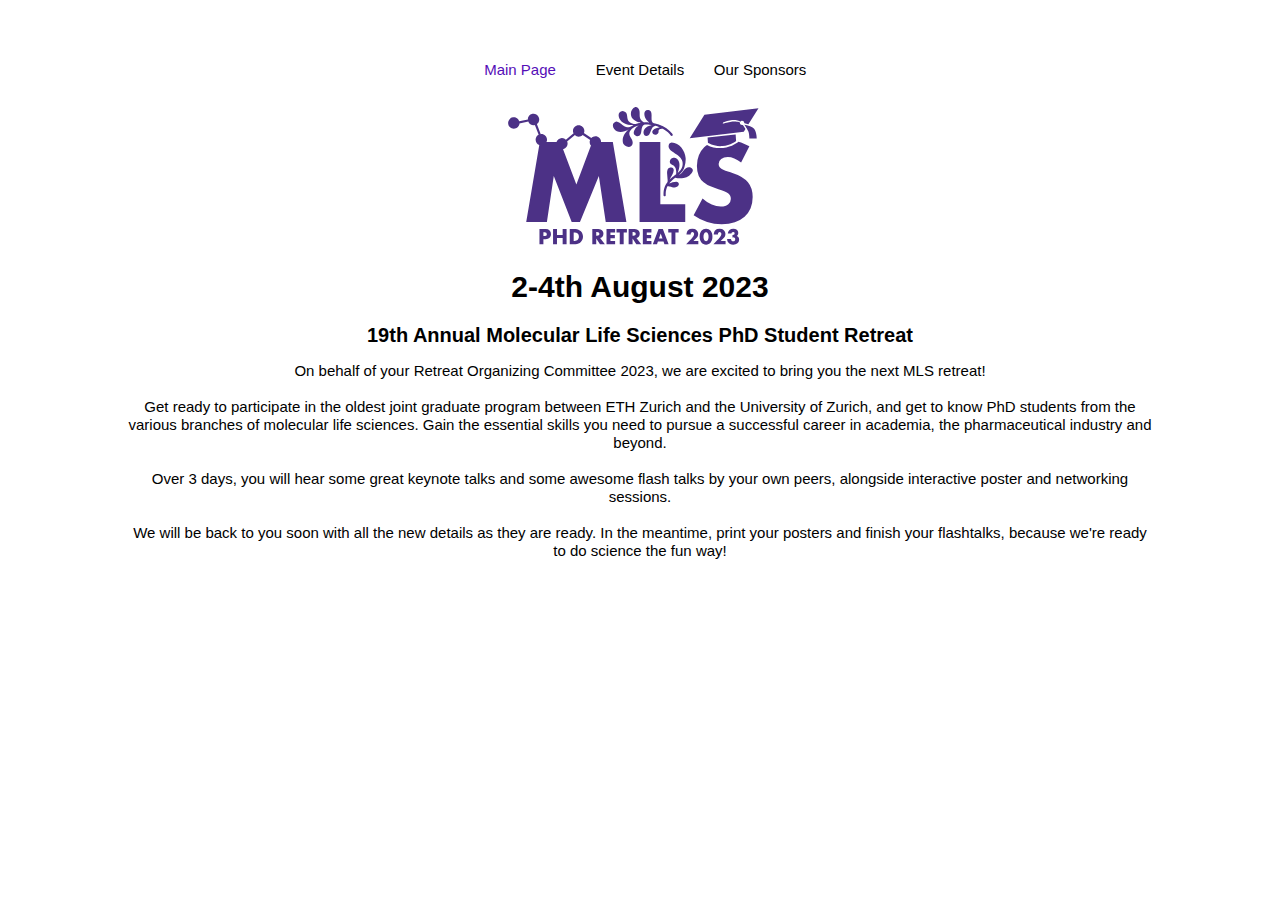
<file: index.html>
<!DOCTYPE html>
<html>
<head>
	<title>MLS Retreat 2023</title>
    <link rel="stylesheet" href="style.css">
</head>
<body>

        <nav>
            <ul>
                <li><a clаss="nav" id="lnkcurr" href="index.html">Main Page</a></li>
                <li><a clаss="nav" href="event-details.html">Event Details</a></li>
                <li><a clаss="nav" href="sponsors.html">Our Sponsors</a></li>
            </ul>
        </nav>

    <br><img class="logo" src="Logo 2.svg" alt="MLS Retreat 2023">


    <h1>2-4th August 2023</h1>
    <h1 class="annual">
        19th Annual Molecular Life Sciences PhD Student Retreat</h1>
	
    <p align=”justify”> On behalf of your Retreat Organizing Committee 2023, we are excited to bring you the next MLS retreat! <br><br>

        Get ready to participate in the oldest joint graduate program between ETH Zurich and the University of Zurich, and get to know PhD students from the various branches of molecular life sciences. Gain the essential skills you need to pursue a successful career in academia, the pharmaceutical industry and beyond. 
        <br><br>
        Over 3 days, you will hear some great keynote talks and some awesome flash talks by your own peers, alongside interactive poster and networking sessions. 
        <br><br>
        We will be back to you soon with all the new details as they are ready.
        
        In the meantime, print your posters and finish your flashtalks, because we're ready to do science the fun way! </p>

</body>
</html>
</file>
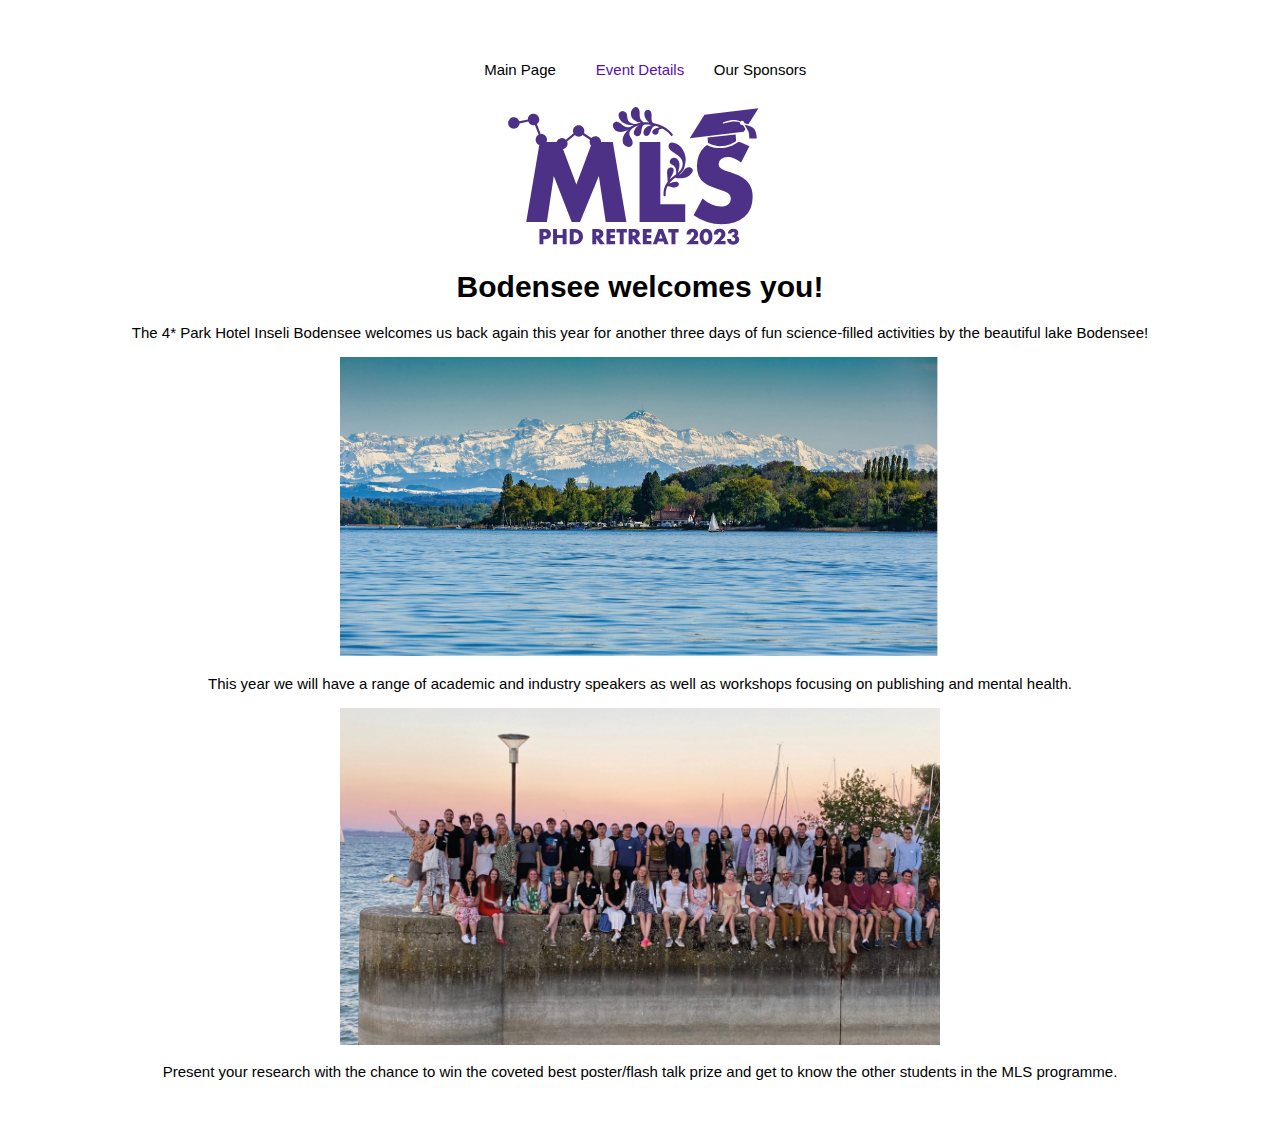
<file: event-details.html>
<!DOCTYPE html>
<html>
<head>
	<title>MLS Retreat 2023</title>
    <link rel="stylesheet" href="style.css">
</head>
<body>
    <nav>
        <ul>
            <li><a clаss="nav"  href="index.html">Main Page</a></li>
            <li><a clаss="nav" id="lnkcurr"href="event-details.html">Event Details</a></li>
            <li><a clаss="nav" href="sponsors.html">Our Sponsors</a></li>
        </ul>
    </nav>
    <br><img class="logo" src="Logo 2.svg" alt="MLS Retreat 2023">


<h1>Bodensee welcomes you!</h1>

	<p> 
        The 4* Park Hotel Inseli Bodensee welcomes us back again this year for another three days of fun science-filled activities by the beautiful lake Bodensee!</p>
        <img class="eventpics" width="600px" src="lake.svg" alt="Lake Bodensee">
        <p>This year we will have a range of academic and industry speakers as well as workshops focusing on publishing and mental health. </p>
<img class="eventpics" width="600px" src="group pic.svg" alt="Last year's pic">
<p>Present your research with the chance to win the coveted best poster/flash talk prize and get to know the other students in the MLS programme.</p>
        
         </p>
       
    </body>
</html>
</file>
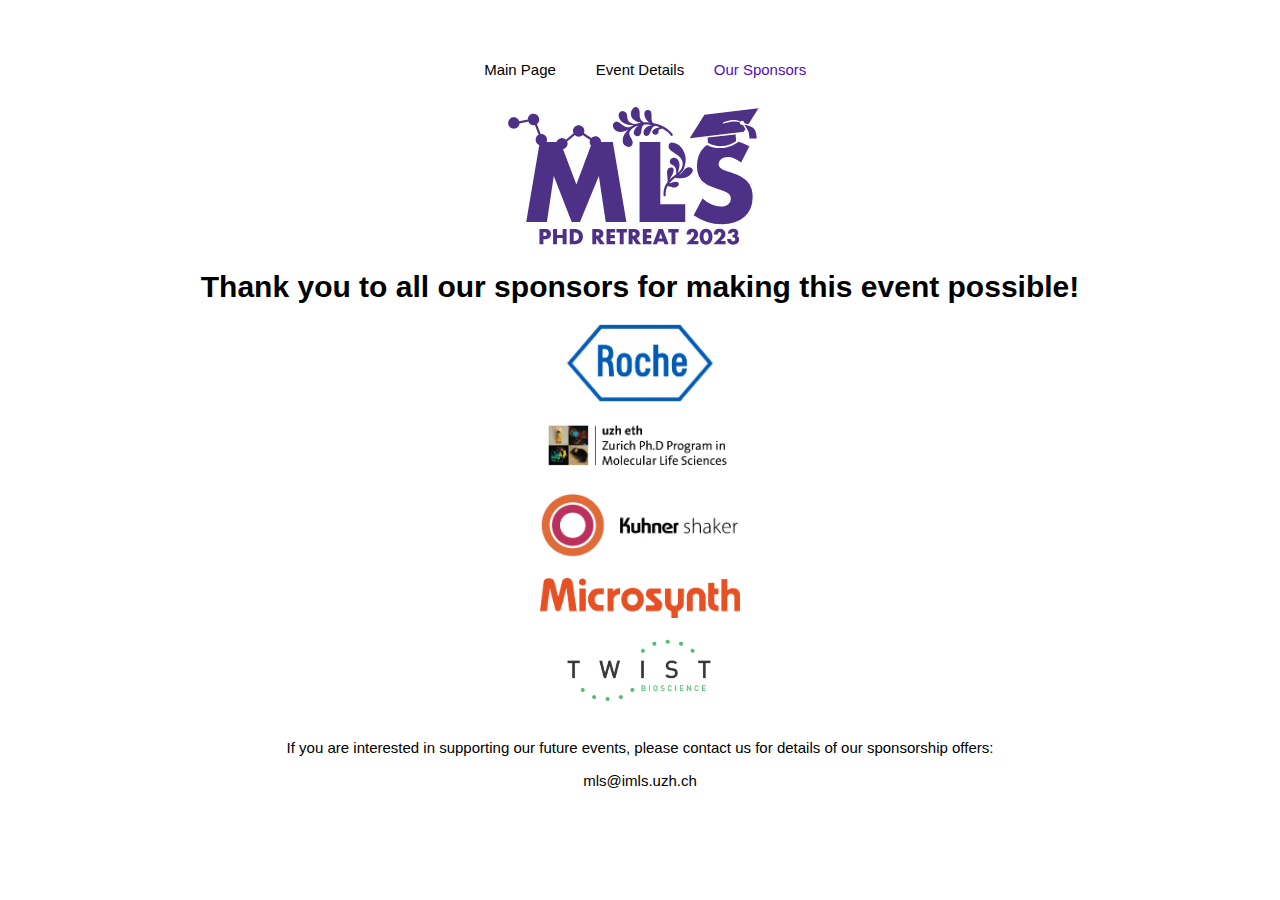
<file: sponsors.html>
<!DOCTYPE html>
<html>
<head>
	<title>MLS Retreat 2023</title>
    <link rel="stylesheet" href="style.css">
</head>
<body>
    <nav>
        <ul>
            <li><a clаss="nav"  href="index.html">Main Page</a></li>
            <li><a clаss="nav" href="event-details.html">Event Details</a></li>
            <li><a clаss="nav" id="lnkcurr"href="sponsors.html">Our Sponsors</a></li>
        </ul>
    </nav>
   <br> <img class="logo" src="Logo 2.svg" alt="MLS Retreat 2023">


<h1>Thank you to all our sponsors for making this event possible!</h1>

<img class="sponsorimages" width="150px" src="roche.svg" alt="Roche"><br><br>

<img class="sponsorimages" width="200px" src="mls logo.svg" alt="MLS programme"><br><br>

<img class="sponsorimages" width="200px" src="kuhner.svg" alt="Kuhner Shaker"> <br><br>

<img class="sponsorimages" width="200px" src="Microsynth_Logo.png" alt="Microsynth"><br><br>

<img class="sponsorimages" width="150px" src="twist.svg" alt="Twist Bioscience"><br><br>

<p> 
  If you are interested in supporting our future events, please contact us for details of our sponsorship offers:
</p> 
<p> mls@imls.uzh.ch </p>
</body>
</html>
</file>
<file: style.css>
/* CSS code in style.css file */
body {
    font-family: 'Arial', sans-serif;
    font-size: 15px;
    background-color: #ffffff;
    margin: 4% 10%;
    text-align: center;
  }
  
  h1 {
    font-size:30px;
    color: rgb(0, 0, 0);
    text-align: center;
  }

  h2{
    color: rgb(0, 0, 0);
  }
  
  p {
    font-family: 'Arial', sans-serif;
    font-size: 15px;
    line-height: 1.2;
    color: #000000;
  }

  #mlsmail{
    text-align:center;
    color: rgb(85, 14, 183);
    font-size: 20px;
    font-weight: 600;
    margin-top: auto;
  }
  
  img {
    max-width: 100%;
    height: auto;
  }
  
  nav {
    justify-content: center;
    display: flex;
  }
  
  ul {
    list-style-type: none;
    display: flex;
    margin:0;
    padding:0;
  }
  
a{
    display: block;
    color: rgb(0, 0, 0);
    text-align: center;
    padding: 5px 5px;
    text-decoration: none;
    width: 100px;
    margin: 5px 5px;
    font-size: 15px;
  }

  #lnkcurr{ 
    color: rgb(85, 14, 183);
  }
  
  a:hover {
    background-color: rgba(200, 156, 218, 0.218);
  }

.logo{
  text-align: center;
}

.signup{
  display: inline-block;
  font-family: 'Arial', sans-serif;
  font-size: 15px;
}

.annual{ 
  font-size:20px;
}

@media screen and (max-width: 530px) {
  p {
    font-size: 3vw;
  }
  h1 {
    font-size:5vw;
  }
  #mlsmail{
    font-size: 4vw;
  }
  .form{
    font-size: 3vw;
  }
  nav {
    flex-wrap: wrap;
    justify-content: center;
  }
  .logo {
    width: 40vw;
  }
  
  ul {
    list-style-type: none;
    display: flex;
    margin:0;
    padding:0;
  }
  a{
    padding: 0.5vw 0.5vw;
    width: 7em;
    margin: 0.5vw 0.5vw;
    font-size: 3vw;
  }


  .signup{
    font-size: 3vw;
  }
  .annual{
    font-size:4vw;
  }
  .logo{
    overflow: hidden;
  }

  .sponsors-img{
width: 45vw;
height: 30px;
    overflow: hidden;
  }
  .eventpics{
    width: 65vw;
  }
}
/*Note that the media query rule must come after any other CSS rules in your stylesheet, or it may not work correctly.*/
</file>
